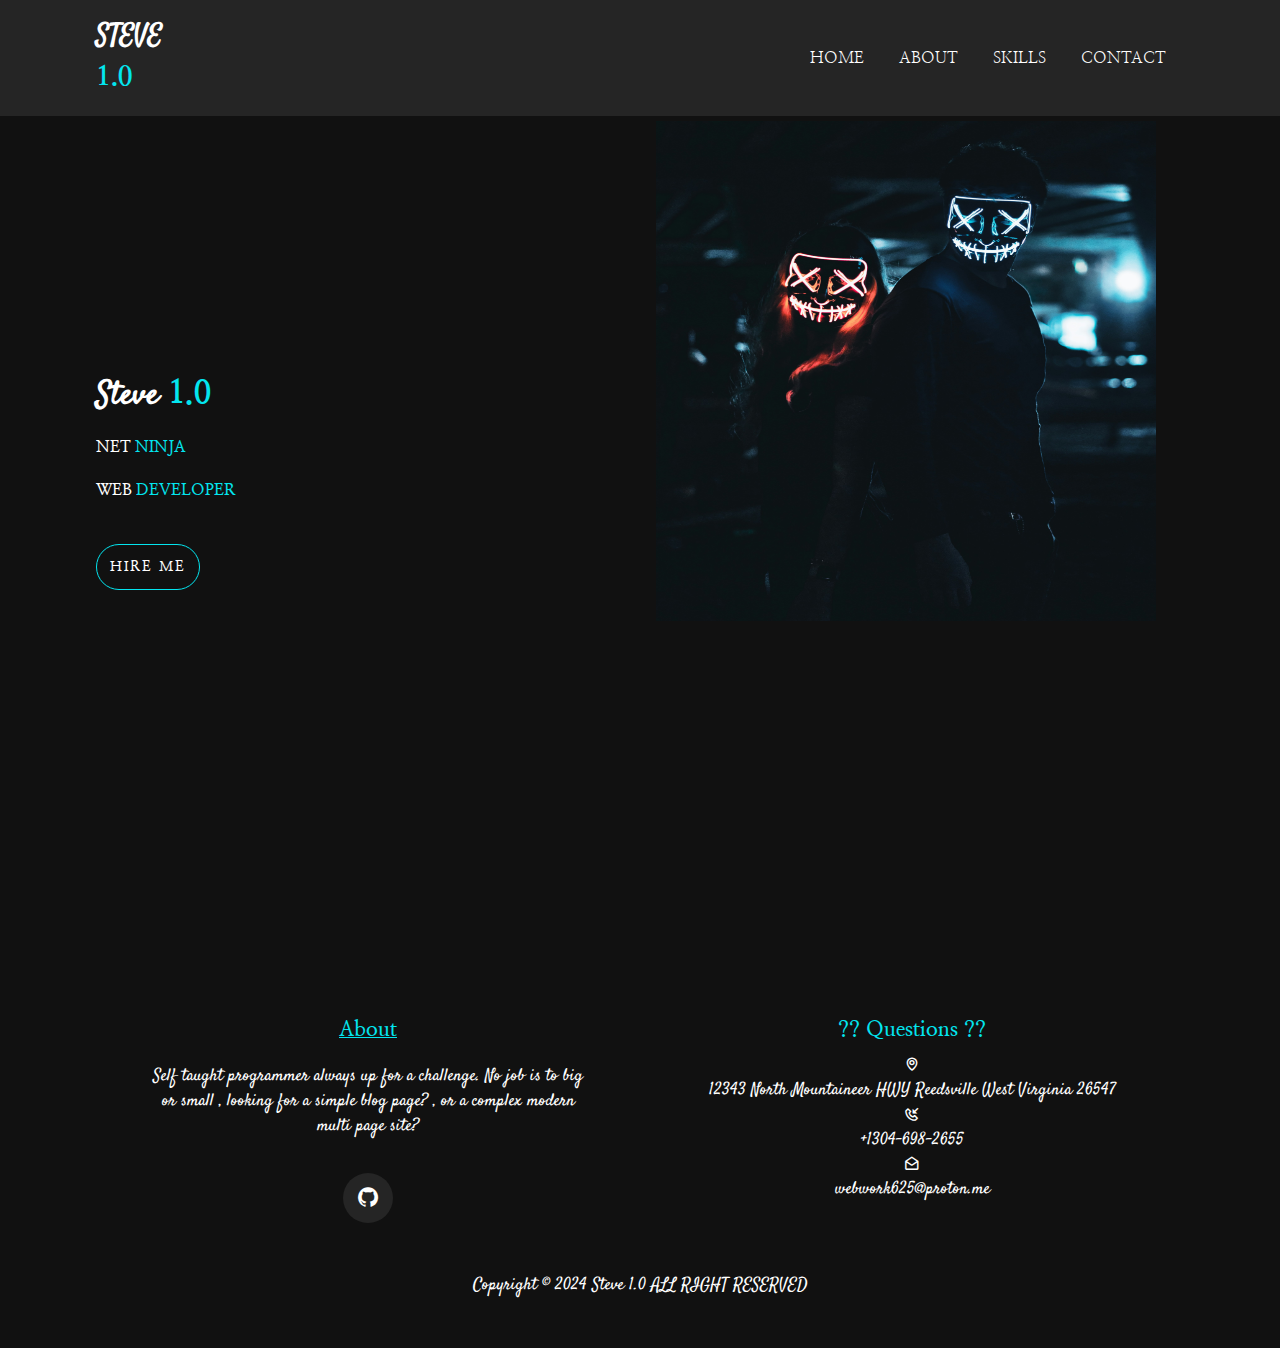
<file: index.html>
<!DOCTYPE html>
<html lang="en">
  <head>
    <meta charset="UTF-8" />
    <meta name="viewport" content="width=device-width, initial-scale=1.0" />
    <title>Home</title>

    <!-- css-->
    <link rel="stylesheet" href="./css/style.css" />
    <link rel="stylesheet" href="./css/utility.css" />
    <link rel="stylesheet" href="./css/homePage.css" />

    <!--cdn-->
    <link
      rel="stylesheet"
      href="https://cdnjs.cloudflare.com/ajax/libs/font-awesome/6.5.2/css/all.min.css"
      integrity="sha512-SnH5WK+bZxgPHs44uWIX+LLJAJ9/2PkPKZ5QiAj6Ta86w+fsb2TkcmfRyVX3pBnMFcV7oQPJkl9QevSCWr3W6A=="
      crossorigin="anonymous"
      referrerpolicy="no-referrer"
    />

    <link rel="preconnect" href="https://fonts.googleapis.com" />
    <link rel="preconnect" href="https://fonts.gstatic.com" crossorigin />
    <link
      href="https://fonts.googleapis.com/css2?family=Nanum+Myeongjo&family=Satisfy&display=swap"
      rel="stylesheet"
    />
    <link
      href="https://unpkg.com/boxicons@2.1.4/css/boxicons.min.css"
      rel="stylesheet"
    />
    <!-- Font-->
    <!-- font-fam "Nanum Myeongjo", serif; /// .nanum-myeongjo-regular {
  font-family: "Nanum Myeongjo", serif;
  font-weight: 400;
  font-style: normal;
}

.satisfy-regular {
  font-family: "Satisfy", cursive;
  font-weight: 400;
  font-style: normal;
}

   -->
    <link rel="preconnect" href="https://fonts.googleapis.com" />
    <link rel="preconnect" href="https://fonts.gstatic.com" crossorigin />
    <link
      href="https://fonts.googleapis.com/css2?family=Nanum+Myeongjo&display=swap"
      rel="stylesheet"
    />
  </head>
  <body>
    <!-- NAV BAR-->
    <nav class="navbar">
      <div class="container">
        <div class="brand-and-toggler">
          <a href="index.html" class="navbar-brand">steve <span> 1.0<span></a>

          <button type="button" class="navbar-toggler" id="navbar-toggler">
            <span>
              <i class="bx bx-menu"></i>
            </span>
          </button>
        </div>

        <div class="navbar-collapse">
          <ul class="navbar-nav">
            <li class="nav-item">
              <a href="index.html" class="nav-link">home</a>
            </li>
            <li class="nav-item">
              <a href="about.html" class="nav-link">about</a>
            </li>
            <li class="nav-item">
              <a href="skills.html" class="nav-link">skills</a>
            </li>
            <li class="nav-item">
              <a href="contact.html" class="nav-link">contact</a>
            </li>
          </ul>
        </div>
      </div>
    </nav>

    <!-- END NAVBAR SECTION-->

    <section class="home container">
      <div class="row">
        <div class="row-left">
          
          <h1>steve <span> 1.0</span></h1>
          <h2>net <span> ninja</span></h2>
          <h2>web <span> developer</span></h2>
          <div class="home-pg-btn">
            <a href="./contact.html">
            <button type="button" class="btn">hire me</button>
          </a>
          </div>
        </div>

        <div class="row-right">
          <div class="img-border">
            <div class="img-container">
              <img
                src="./assets/max-8hUOmqyWn1U-unsplash.jpg"
                alt="cyber pic"
                width="500"
                height="500"
              />
            </div>
          </div>
        </div>
      </div>
    </section>

    <!-- END HOME SECTION-->

    <!-- FOOTER-->

    <footer class="footer container">
      <div class="row">
        <div class="col">
          <h3 class="footer-title"><span class="footer-about">about</span></h3>
          <p class="text">
            Self taught programmer always up for a challenge. No job is to big or small , looking for a simple blog page? , or a complex modern multi page site?
          </p>
          <div class="social-links">
            <a href="https://github.com/ZroWcALE"
              ><i class="bx bxl-github"></i
            ></a>
          </div>
        </div>

        <div class="col">
          <h3 class="footer-title"> <span class="footer-question">?? questions ??</span></h3>
          <div>
            <span>
              <i class="bx bx-map"></i>
            </span>
            <span class="text"
              >12343 North Mountaineer HWY Reedsville West Virginia 26547</span
            >
          </div>

          <div>
            <span>
              <i class="bx bx-phone-incoming"></i>
            </span>
            <span class="text">+1304-698-2655</span>
          </div>

          <div>
            <span>
              <i class="bx bx-envelope-open"></i>
            </span>
            <span class="text">webwork625@proton.me</span>
          </div>
        </div>
      </div>

      <div class="footer-text">
        <p class="text">Copyright &copy; 2024 Steve 1.0 ALL RIGHT RESERVED</p>
      </div>
    </footer>

    <!-- END OF FOOTER -->
    <script src="./js/script.js"></script>
  </body>
</html>
</file>
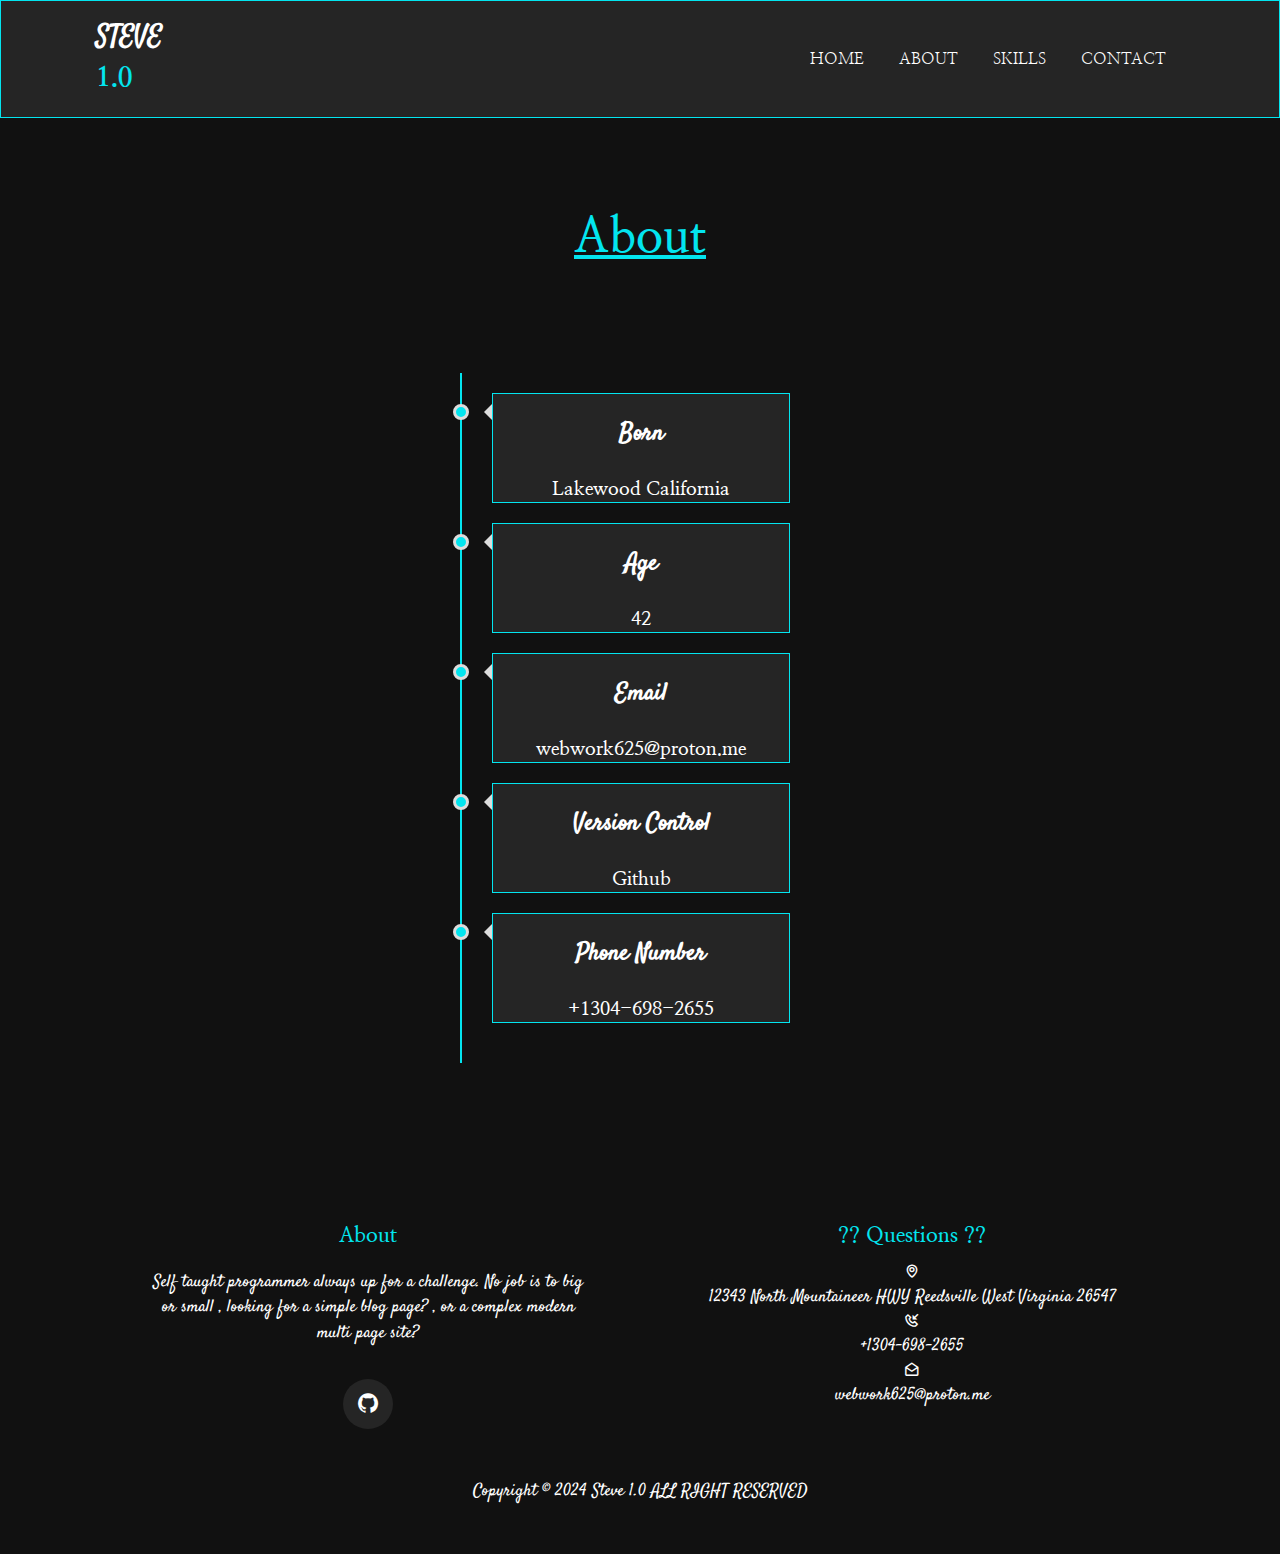
<file: about.html>
<!DOCTYPE html>
<html lang="en">
  <head>
    <meta charset="UTF-8" />
    <meta name="viewport" content="width=device-width, initial-scale=1.0" />
    <title>About</title>

    <!-- css-->
    <link rel="stylesheet" href="./css/style.css" />
    <link rel="stylesheet" href="./css/utility.css" />
    <link rel="stylesheet" href="./css/about.css" />
    <link rel="stylesheet" href="./css/homePage.css">

    <!--cdn-->
    <link
      rel="stylesheet"
      href="https://cdnjs.cloudflare.com/ajax/libs/font-awesome/6.5.2/css/all.min.css"
      integrity="sha512-SnH5WK+bZxgPHs44uWIX+LLJAJ9/2PkPKZ5QiAj6Ta86w+fsb2TkcmfRyVX3pBnMFcV7oQPJkl9QevSCWr3W6A=="
      crossorigin="anonymous"
      referrerpolicy="no-referrer"
    />

    <link rel="preconnect" href="https://fonts.googleapis.com" />
    <link rel="preconnect" href="https://fonts.gstatic.com" crossorigin />
    <link
      href="https://fonts.googleapis.com/css2?family=Nanum+Myeongjo&family=Satisfy&display=swap"
      rel="stylesheet"
    />
    <link
      href="https://unpkg.com/boxicons@2.1.4/css/boxicons.min.css"
      rel="stylesheet"
    />
    <!-- Font-->
    <!-- font-fam "Nanum Myeongjo", serif; /// .nanum-myeongjo-regular {
  font-family: "Nanum Myeongjo", serif;
  font-weight: 400;
  font-style: normal;
}

.satisfy-regular {
  font-family: "Satisfy", cursive;
  font-weight: 400;
  font-style: normal;
}

   -->
    <link rel="preconnect" href="https://fonts.googleapis.com" />
    <link rel="preconnect" href="https://fonts.gstatic.com" crossorigin />
    <link
      href="https://fonts.googleapis.com/css2?family=Nanum+Myeongjo&display=swap"
      rel="stylesheet"
    />
  </head>
  <body>
    <!-- NAV BAR-->
    <nav class="navbar">
      <div class="container">
        <div class="brand-and-toggler">
          <a href="index.html" class="navbar-brand">steve <span> 1.0<span></a>

          <button type="button" class="navbar-toggler" id="navbar-toggler">
            <span>
              <i class="bx bx-menu"></i>
            </span>
          </button>
        </div>

        <div class="navbar-collapse">
          <ul class="navbar-nav">
            <li class="nav-item">
              <a href="index.html" class="nav-link">home</a>
            </li>
            <li class="nav-item">
              <a href="about.html" class="nav-link">about</a>
            </li>
            <li class="nav-item">
              <a href="skills.html" class="nav-link">skills</a>
            </li>
            
            <li class="nav-item">
              <a href="contact.html" class="nav-link">contact</a>
            </li>
          </ul>
        </div>
      </div>
    </nav>

    <!-- END NAVBAR SECTION-->

    <br />
    <br />
    <br />
    <br />
    <br />
    <br />
    <br />
    <br />
    <div>
    <h1 class="about-h1">About</h1>
  </div>
   <!-- ABOUT SECTION-->
<section class="timeline-area">
    <div class="about-div">
        <h2>Born</h2>
            <h3>Lakewood California</h3>
    </div>

  <div class="about-div">
    <h2>Age</h2>
    <h3>42</h3>
  </div>

    <div class="about-div">
        <h2>Email</h2>
        <h3>webwork625@proton.me</h3>
    </div>

    <div class="about-div">
        <h2>Version Control</h2>
        <h3>Github</h3>
    </div>

    <div class="about-div">
        <h2>Phone Number</h2>
        <h3>+1304-698-2655</h3>
    </div>


</section>
   
   
<!-- END ABOUT SECTION-->
    

<!-- FOOTER-->

    <footer class="footer container">
      <div class="row">
        <div class="col">
          <h3 class="footer-title">about</h3>
          <p class="text">
            Self taught programmer always up for a challenge. No job is to big or small , looking for a simple blog page? , or a complex modern multi page site?
          </p>
          <div class="social-links">
            <a href="https://github.com/ZroWcALE"
              ><i class="bx bxl-github"></i
            ></a>
          </div>
        </div>

        <div class="col">
          <h3 class="footer-title">?? questions ??</h3>
          <div>
            <span>
              <i class="bx bx-map"></i>
            </span>
            <span class="text"
              >12343 North Mountaineer HWY Reedsville West Virginia 26547</span
            >
          </div>

          <div>
            <span>
              <i class="bx bx-phone-incoming"></i>
            </span>
            <span class="text">+1304-698-2655</span>
          </div>

          <div>
            <span>
              <i class="bx bx-envelope-open"></i>
            </span>
            <span class="text">webwork625@proton.me</span>
          </div>
        </div>
      </div>

      <div class="footer-text">
        <p class="text">Copyright &copy; 2024 Steve 1.0 ALL RIGHT RESERVED</p>
      </div>
    </footer>

    <!-- END OF FOOTER -->
    <script src="./js/script.js"></script>
  </body>
</html>
</file>
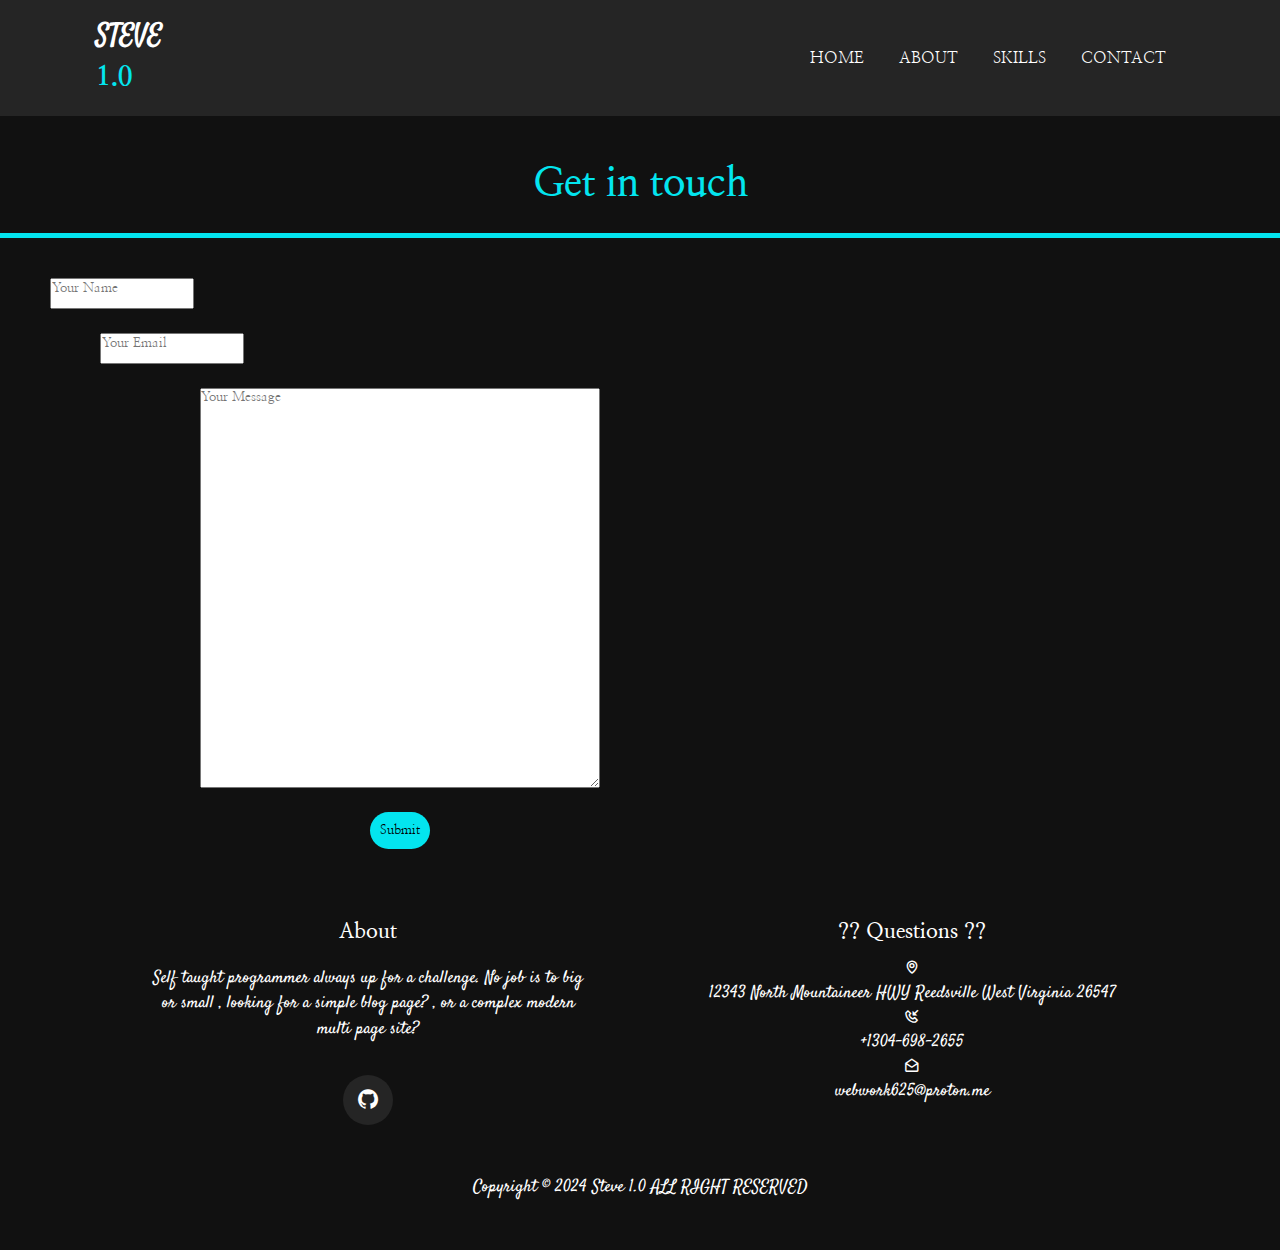
<file: contact.html>
<!DOCTYPE html>
<html lang="en">
  <head>
    <meta charset="UTF-8" />
    <meta name="viewport" content="width=device-width, initial-scale=1.0" />
    <title>Home</title>

    <!-- css-->
    <link rel="stylesheet" href="./css/style.css" />
    <link rel="stylesheet" href="./css/utility.css" />
    <link rel="stylesheet" href="./css/homePage.css" />
    <link rel="stylesheet" href="./css/contact.css">

    <!--cdn-->
    <link
      rel="stylesheet"
      href="https://cdnjs.cloudflare.com/ajax/libs/font-awesome/6.5.2/css/all.min.css"
      integrity="sha512-SnH5WK+bZxgPHs44uWIX+LLJAJ9/2PkPKZ5QiAj6Ta86w+fsb2TkcmfRyVX3pBnMFcV7oQPJkl9QevSCWr3W6A=="
      crossorigin="anonymous"
      referrerpolicy="no-referrer"
    />

    <link rel="preconnect" href="https://fonts.googleapis.com" />
    <link rel="preconnect" href="https://fonts.gstatic.com" crossorigin />
    <link
      href="https://fonts.googleapis.com/css2?family=Nanum+Myeongjo&family=Satisfy&display=swap"
      rel="stylesheet"
    />
    <link
      href="https://unpkg.com/boxicons@2.1.4/css/boxicons.min.css"
      rel="stylesheet"
    />
    <!-- Font-->
    <!-- font-fam "Nanum Myeongjo", serif; /// .nanum-myeongjo-regular {
  font-family: "Nanum Myeongjo", serif;
  font-weight: 400;
  font-style: normal;
}

.satisfy-regular {
  font-family: "Satisfy", cursive;
  font-weight: 400;
  font-style: normal;
}

   -->
    <link rel="preconnect" href="https://fonts.googleapis.com" />
    <link rel="preconnect" href="https://fonts.gstatic.com" crossorigin />
    <link
      href="https://fonts.googleapis.com/css2?family=Nanum+Myeongjo&display=swap"
      rel="stylesheet"
    />
  </head>
  <body>
    <!-- NAV BAR-->
    <nav class="navbar">
      <div class="container">
        <div class="brand-and-toggler">
          <a href="index.html" class="navbar-brand">steve <span> 1.0<span></a>

          <button type="button" class="navbar-toggler" id="navbar-toggler">
            <span>
              <i class="bx bx-menu"></i>
            </span>
          </button>
        </div>

        <div class="navbar-collapse">
          <ul class="navbar-nav">
            <li class="nav-item">
              <a href="index.html" class="nav-link">home</a>
            </li>
            <li class="nav-item">
              <a href="about.html" class="nav-link">about</a>
            </li>
            <li class="nav-item">
              <a href="skills.html" class="nav-link">skills</a>
            </li>
            
            <li class="nav-item">
              <a href="contact.html" class="nav-link">contact</a>
            </li>
          </ul>
        </div>
      </div>
    </nav>

    <!-- END NAVBAR SECTION-->

    
    <br />
    <br />
    <br />
    <br />
    <br />
    <br />
   <!-- Contact Section-->
   
   <div class="contact-container">
    <form action="https://api.web3forms.com/submit" method="POST" class="contact-left">
      <div class="contact-left-title">
        <h2>Get in touch</h2>
        <hr>
      </div>
      <input type="hidden" name="access_key" value="2f31ddcc-8064-49e0-a88f-9c43b84c14be">
      <input type="text" name="name" placeholder="Your Name" class="contact-inputs-1" required>
      <br />
      <input type="email" name="email" placeholder="Your Email" class="contact-inputs-2" required>
      <br />
      <textarea name="message" placeholder="Your Message" class="contact-inputs-3" required></textarea>
      
        <!-- Honeypot Spam Protection -->
    <input type="checkbox" name="botcheck" class="hidden" style="display: none;">

      <br />
      <button type="submit">Submit</button>
    </form>

    <div class="contact-right">

    </div>
   </div>

   <!--End Contact Section -->
<!-- FOOTER-->

<footer class="footer container">
  <div class="row">
    <div class="col">
      <h3 class="footer-title">about</h3>
      <p class="text">
        Self taught programmer always up for a challenge. No job is to big or small , looking for a simple blog page? , or a complex modern multi page site?
      </p>
      <div class="social-links">
        <a href="https://github.com/ZroWcALE"
          ><i class="bx bxl-github"></i
        ></a>
      </div>
    </div>

    <div class="col">
      <h3 class="footer-title">?? questions ??</h3>
      <div>
        <span>
          <i class="bx bx-map"></i>
        </span>
        <span class="text"
          >12343 North Mountaineer HWY Reedsville West Virginia 26547</span
        >
      </div>

      <div>
        <span>
          <i class="bx bx-phone-incoming"></i>
        </span>
        <span class="text">+1304-698-2655</span>
      </div>

      <div>
        <span>
          <i class="bx bx-envelope-open"></i>
        </span>
        <span class="text">webwork625@proton.me</span>
      </div>
    </div>
  </div>

  <div class="footer-text">
    <p class="text">Copyright &copy; 2024 Steve 1.0 ALL RIGHT RESERVED</p>
  </div>
</footer>

<!-- END OF FOOTER -->

    <script src="./js/script.js"></script>
  </body>
</html>
</file>
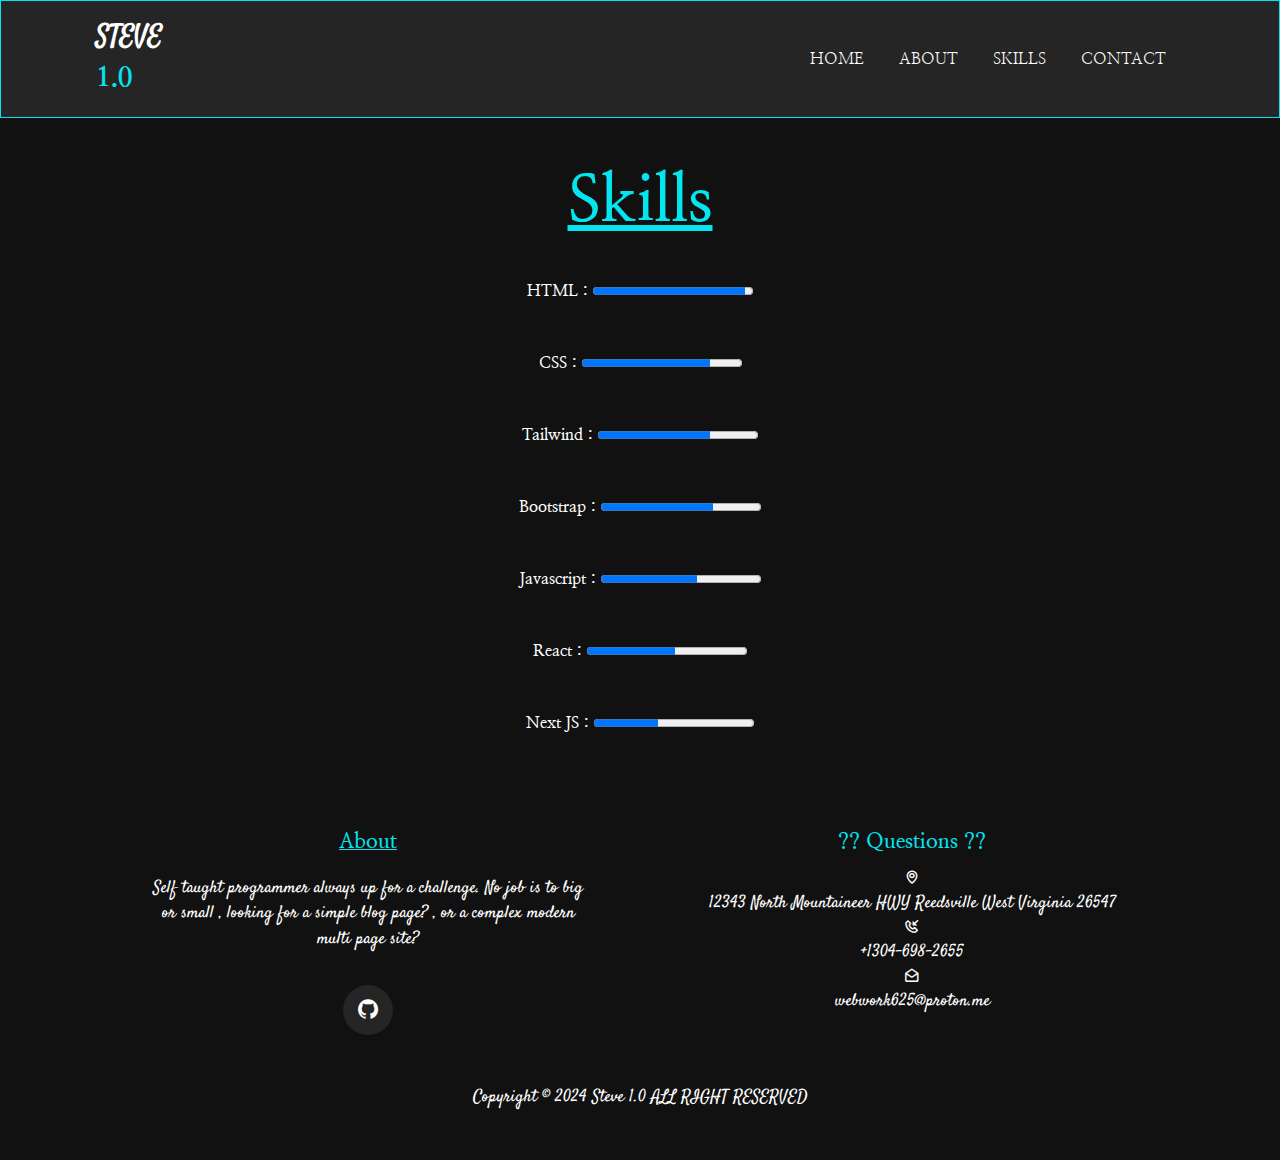
<file: skills.html>
<!DOCTYPE html>
<html lang="en">
  <head>
    <meta charset="UTF-8" />
    <meta name="viewport" content="width=device-width, initial-scale=1.0" />
    <title>Skills</title>

    <!-- css-->
    <link rel="stylesheet" href="./css/style.css" />
    <link rel="stylesheet" href="./css/utility.css" />
    <link rel="stylesheet" href="./css/homePage.css" />
    <link rel="stylesheet" href="./css/skills.css">

    <!--cdn-->
    <link
      rel="stylesheet"
      href="https://cdnjs.cloudflare.com/ajax/libs/font-awesome/6.5.2/css/all.min.css"
      integrity="sha512-SnH5WK+bZxgPHs44uWIX+LLJAJ9/2PkPKZ5QiAj6Ta86w+fsb2TkcmfRyVX3pBnMFcV7oQPJkl9QevSCWr3W6A=="
      crossorigin="anonymous"
      referrerpolicy="no-referrer"
    />

    <link rel="preconnect" href="https://fonts.googleapis.com" />
    <link rel="preconnect" href="https://fonts.gstatic.com" crossorigin />
    <link
      href="https://fonts.googleapis.com/css2?family=Nanum+Myeongjo&family=Satisfy&display=swap"
      rel="stylesheet"
    />
    <link
      href="https://unpkg.com/boxicons@2.1.4/css/boxicons.min.css"
      rel="stylesheet"
    />
    <!-- Font-->
    <!-- font-fam "Nanum Myeongjo", serif; /// .nanum-myeongjo-regular {
  font-family: "Nanum Myeongjo", serif;
  font-weight: 400;
  font-style: normal;
}

.satisfy-regular {
  font-family: "Satisfy", cursive;
  font-weight: 400;
  font-style: normal;
}

   -->
    <link rel="preconnect" href="https://fonts.googleapis.com" />
    <link rel="preconnect" href="https://fonts.gstatic.com" crossorigin />
    <link
      href="https://fonts.googleapis.com/css2?family=Nanum+Myeongjo&display=swap"
      rel="stylesheet"
    />
  </head>
  <body class="skills-body">
    <!-- NAV BAR-->
    <nav class="navbar">
      <div class="container">
        <div class="brand-and-toggler">
          <a href="index.html" class="navbar-brand">steve <span> 1.0<span></a>

          <button type="button" class="navbar-toggler" id="navbar-toggler">
            <span>
              <i class="bx bx-menu"></i>
            </span>
          </button>
        </div>

        <div class="navbar-collapse">
          <ul class="navbar-nav">
            <li class="nav-item">
              <a href="index.html" class="nav-link">home</a>
            </li>
            <li class="nav-item">
              <a href="about.html" class="nav-link">about</a>
            </li>
            <li class="nav-item">
              <a href="skills.html" class="nav-link">skills</a>
            </li>
            
            <li class="nav-item">
              <a href="contact.html" class="nav-link">contact</a>
            </li>
          </ul>
        </div>
      </div>
    </nav>

    <!-- END NAVBAR SECTION-->
    <br/>
    <br />
    <br />
    <br />
    <br />
    <br />
    <!-- SKILLS SECTION -->

    <div class="skills-h1">
      <h1>Skills</h1>
    </div>

    <div class="skills-progress">
      <label for="file">HTML :</label>
      <progress id="file" class="skills-file" value="95" max="100"></progress>
    
    </div>
    <br />
    <br />
    

    <div class="skills-progress">
      <label for="file">CSS :</label>
      <progress id="file" class="skills-file" value="80" max="100"></progress>
    </div>

    <br/>
    <br />

    <div class="skills-progress">
      <label for="file">Tailwind :</label>
      <progress id="file" class="skills-file" value="70" max="100"></progress>
    </div>

    <br />
    <br />

    <div class="skills-progress">
      <label for="file">Bootstrap :</label>
      <progress id="file" class="skills-file" value="70" max="100"></progress>
    </div>

    <br />
    <br />

    <div class="skills-progress">
      <label for="file">Javascript :</label>
      <progress id="file" class="skills-file" value="60" max="100"></progress>
    </div>

    <br />
    <br />

    <div class="skills-progress">
      <label for="file">React :</label>
      <progress id="file" class="skills-file" value="55" max="100"></progress>
    </div>

    <br />
    <br />

    <div class="skills-progress">
      <label for="file">Next JS :</label>
      <progress id="file" class="skills-file" value="40" max="100"></progress>
    </div>



    <!-- END SKILLS SECITON-->

    <br />
    
     <!-- FOOTER-->

     <footer class="footer container">
      <div class="row">
        <div class="col">
          <h3 class="footer-title"><span class="footer-about">about</span></h3>
          <p class="text">
            Self taught programmer always up for a challenge. No job is to big or small , looking for a simple blog page? , or a complex modern multi page site?
          </p>
          <div class="social-links">
            <a href="https://github.com/ZroWcALE"
              ><i class="bx bxl-github"></i
            ></a>
          </div>
        </div>

        <div class="col">
          <h3 class="footer-title"> <span class="footer-question">?? questions ??</span></h3>
          <div>
            <span>
              <i class="bx bx-map"></i>
            </span>
            <span class="text"
              >12343 North Mountaineer HWY Reedsville West Virginia 26547</span
            >
          </div>

          <div>
            <span>
              <i class="bx bx-phone-incoming"></i>
            </span>
            <span class="text">+1304-698-2655</span>
          </div>

          <div>
            <span>
              <i class="bx bx-envelope-open"></i>
            </span>
            <span class="text">webwork625@proton.me</span>
          </div>
        </div>
      </div>

      <div class="footer-text">
        <p class="text">Copyright &copy; 2024 Steve 1.0 ALL RIGHT RESERVED</p>
      </div>
    </footer>

    <!-- END OF FOOTER -->
   
    <script src="./js/script.js"></script>
  </body>
</html>
</file>
<file: css/style.css>
.footer-about {
  color: var(--blue);
  text-decoration: underline 1px solid var(--blue);
}

.footer-question {
  color: var(--blue);
}

.navbar {
  position: fixed;
  z-index: 999;
  top: 0;
  left: 0;
  background: var(--offBlack);
  width: 100%;
}

.brand-and-toggler {
  display: flex;
  justify-content: space-between;
  padding: 1rem 0;
}

.navbar-brand {
  text-transform: uppercase;
  font-family: var(--cursive);
  font-size: 1.7rem;
  font-weight: 800;
}

.navbar-toggler {
  border: none;
  font-size: 1.7rem;
  background: none;
  color: var(--blue);
  cursor: pointer;
  outline: none;
  transition: var(--transition);
}

.navbar-toggler:hover {
  opacity: 0.5;
}

.navbar-collapse {
  height: 0;
  overflow: hidden;

  transition: var(--transition);
}

.nav-item {
  text-align: center;
  padding: 0.6rem;
  position: relative;
}

.nav-item::after {
  content: '';
  position: absolute;
  bottom: 4px;
  left: 50%;
  transform: translateX(-50%);
  border-radius: 5px;
  width: 0;
  height: 2px;
  background: var(--blue);
  transition: var(--transition);
}

.nav-item:hover::after {
  width: 100px;
}

.nav-link {
  text-transform: uppercase;
  font-size: 1.2rem;
  transition: var(--transition);
}

.nav-link:hover {
  color: var(--blue);
}

.nav-active .nav-link {
  color: var(--blue);
}

.showNav {
  height: 385px;
}
</file>
<file: css/utility.css>
:root {
  --nanum: 'Nanum Myeongjo', serif;
  --cursive: 'Satisfy', cursive;
  --blue: #03e5ef;
  --black: #111;
  --offBlack: #252525;
  --transition: all 0.4s ease;
}

* {
  box-sizing: border-box;
  padding: 0;
  margin: 0;
  font-family: var(--nanum);
}

body {
  color: #fff;
  line-height: 1.5;
  background: var(--black);
}

.btn {
  border: none;
  margin: 1rem 0;
  border-radius: 35px;
  background: var(--blue);
  font-size: 0.9rem;
  text-transform: uppercase;
  padding: 1rem 1.5rem;
  font-weight: 700;
  letter-spacing: 2px;
  display: inline-block;
  cursor: pointer;
  transition: var(--transition);
}

.text {
  font-size: 1.05rem;
  color: white;
  align-items: center;
  justify-content: center;
  align-items: center;
  display: flex;
  font-family: var(--cursive);
}
.btn:hover {
  opacity: 0.5;
}

a {
  color: #fff;
  text-decoration: none;
}

.img {
  width: 100%;
  display: block;
}

ul li {
  list-style-type: none;
}

h1,
h2,
h3,
h4,
h5,
h6,
p {
  padding: 0.6rem 0;
}

.container {
  width: 90vw;
  margin: 0 auto;
}

@media screen and (min-width: 992px) {
  .container {
    width: 88vw;
  }
}

@media screen and (min-width: 1200px) {
  .container {
    width: 85vw;
  }
}

@media screen and (min-width: 992px) {
  .navbar-toggler {
    display: none;
  }
  .navbar .container {
    display: flex;
    flex-wrap: wrap;
    justify-content: space-between;
    align-items: center;
  }
  .navbar-nav {
    display: flex;
    justify-content: flex-end;
  }
  .navbar-collapse {
    height: 100%;
    flex: 1 0 auto;
  }
  .brand-and-toggler {
    flex: 0 0 100px;
  }
  .nav-item {
    margin: 0 0.5rem;
  }
  .nav-link {
    font-size: 1rem;
  }
}

.resize-animation-stopper * {
  animation: none !important;
  transition: none !important;
}

@media screen and (min-width: 500px) {
  .home .row-left h1 {
    font-size: 4rem;
  }
  .home .row-left h2 {
    font-size: 1.4rem;
  }
  .home-pg-btn button {
    padding: 1rem 1.5rem;
  }
  .home .img-container {
    width: 320px;
    height: 320px;
  }
  .home .img-border {
    width: 325px;
    height: 325px;
  }
}

@media screen and (min-width: 768px) {
  .footer .row {
    display: grid;
    grid-template-columns: repeat(2, 1fr);
  }
}
</file>
<file: css/homePage.css>
.home {
  padding: 5rem 0 2.5rem 0;
}

a span {
  color: var(--blue);
}
h2 span {
  color: var(--blue);
}
.home .row > div {
  height: 60vh;
  display: flex;
  flex-direction: column;
  justify-content: center;
  align-items: center;
  border: 2px solid var(--offBlack);
  border-radius: 10px;
  margin: 2rem 0;
}

.home .row-left {
  text-align: center;
}
.home .row-left h3 {
  color: var(--blue);
  font-weight: 400;
  text-transform: uppercase;
}

.home .row-left h1 {
  font-size: 2rem;
  font-family: var(--cursive);
  text-transform: capitalize;
  line-height: 1.2;
  font-weight: 900;
}

.home .img-container {
  position: relative;
  width: 240px;
  height: 240px;
  border-radius: 50%;
  overflow: hidden;
}

.home .row-left h1 span {
  color: var(--blue);
}

.home .row-left h2 {
  text-transform: uppercase;
  font-family: var(--nanum);
  font-size: 1rem;
}

.home-pg-btn {
  display: flex;
  margin: 1rem 0;
}

.home-pg-btn button {
  padding: 0.8rem;
  margin-right: 0.6rem;
  border: 1px solid white;
}

.home-pg-btn button:first-child {
  border-color: var(--blue);
}

.home-pg-btn button:last-child {
  background: transparent;
  color: white;
}

.home .img-border {
  background: var(--offBlack);
  width: 245px;
  height: 245px;
  border-radius: 50%;
  display: flex;
  justify-content: center;
  align-items: center;
}

.footer {
  padding: 2.5rem 0;
  border-top: 1.5px solid var(--black);
}

.footer-title {
  text-transform: capitalize;
  font-size: 1.3rem;
  font-family: var(--nanum);
  font-weight: 700;
}

.footer .col {
  text-align: center;
  padding: 1rem 0;
}

.footer .col:first-child .text {
  width: 80%;
  margin: 0 auto;
}

.social-links {
  display: flex;
  justify-content: center;
}

.social-links a {
  background: var(--offBlack);
  width: 50px;
  height: 50px;
  font-size: 1.5rem;
  display: flex;
  justify-content: center;
  align-items: center;
  border-radius: 50%;
  margin: 1.5rem 0.5rem;
  transition: var(--transition);
}

.social-links a:hover {
  background: var(--blue);
}

.footer-links a {
  display: block;
  text-transform: capitalize;
  padding: 0.2rem 0;
  transition: var(--transition);
}

.footer-links a:hover {
  color: white;
}

.home .row {
  display: grid;
  grid-template-columns: repeat(2, 1fr);
  grid-gap: 2rem;
}
.home .row > div {
  height: calc(100vh - 73px);
  border: none;
  margin: 0;
  align-items: flex-start;
}
.home .row-left {
  text-align: left;
}
.home .img-container {
  width: 100%;
  height: 100%;
  border-radius: unset;
}
.home .img-border {
  height: 90%;
  width: 100%;
  transition: var(--transition);
  border-radius: unset;
  background: transparent;
}

.home .img-border:hover {
  transform: translateX(-14px);
}
</file>
<file: css/about.css>
.timeline-area {
  margin: 90px auto;
  width: 360px;
  border-left: 2px solid var(--blue);
  padding: 20px 30px;
  align-items: center;
  justify-content: center;
  text-align: center;
}

.about-div {
  background-color: var(--offBlack);
  padding: 10px 25px;
  font-size: 16px;
  border: 1px solid var(--blue);
  line-height: 1.7;
  position: relative;
  height: 110px;
  margin-bottom: 20px;
}

.about-div:before {
  content: '';
  display: block;
  width: 10px;
  height: 10px;
  border-radius: 50%;
  background-color: var(--blue);
  border: 3px solid #ddd;
  position: absolute;
  top: 10px;
  left: -40px;
}

.about-div:after {
  content: '';
  width: 0;
  height: 0;
  border-style: solid;
  border-color: transparent #ddd transparent transparent;
  border-width: 8px;
  position: absolute;
  left: -17px;
  top: 10px;
}

.about-div h2 {
  margin: 0;

  font-family: var(--cursive);
}

.about-div h3 {
  margin: 0;
  font-family: var(--nanum);
}

.navbar {
  border: 1px solid var(--blue);
}

.footer-title {
  color: var(--blue);
}

h1 {
  align-items: center;
  justify-content: center;
  display: flex;
  color: var(--blue);
  font-size: 3rem;
  text-decoration: underline;
}
</file>
<file: css/contact.css>
.contact-container {
  align-items: center;
  justify-content: space-evenly;
}

.contact-left {
  flex-direction: column;
  align-items: start;
  gap: 20px;
}

.contact-left-title h2 {
  font-weight: 600;
  color: var(--blue);
  font-size: 40px;
  margin-bottom: 10px;
  align-items: center;
  display: flex;
  justify-content: center;
}

.contact-left-title hr {
  width: 100%;
  height: 5px;
  background-color: var(--blue);
  border: none;
  margin-bottom: 40px;
}

.contact-inputs-1 {
  margin-left: 50px;
  display: flex;
  padding-bottom: 10px;
}

.contact-inputs-2 {
  margin-left: 100px;
  display: flex;
  padding-bottom: 10px;
}
.contact-inputs-3 {
  margin-left: 200px;
  width: 400px;
  height: 400px;
  display: flex;
}

button {
  display: flex;
  margin-left: 370px;
  color: black;
  background-color: var(--blue);
  border: none;
  padding: 10px;
  font-weight: 500;
  border-radius: 20px;
}

button:hover {
  color: var(--blue);
  background-color: white;
  border: 3px solid var(--blue);
}
</file>
<file: css/skills.css>
.skills-h1 {
  text-align: center;
  font-size: 2rem;
  color: var(--blue);
  text-decoration: underline;
  padding-bottom: 20px;
  font-family: var(--nanum);
}

.skills-progress {
  text-align: center;
  font-weight: 600;
  font-family: var(--nanum);
}

.navbar {
  border: 1px solid var(--blue);
}
</file>
